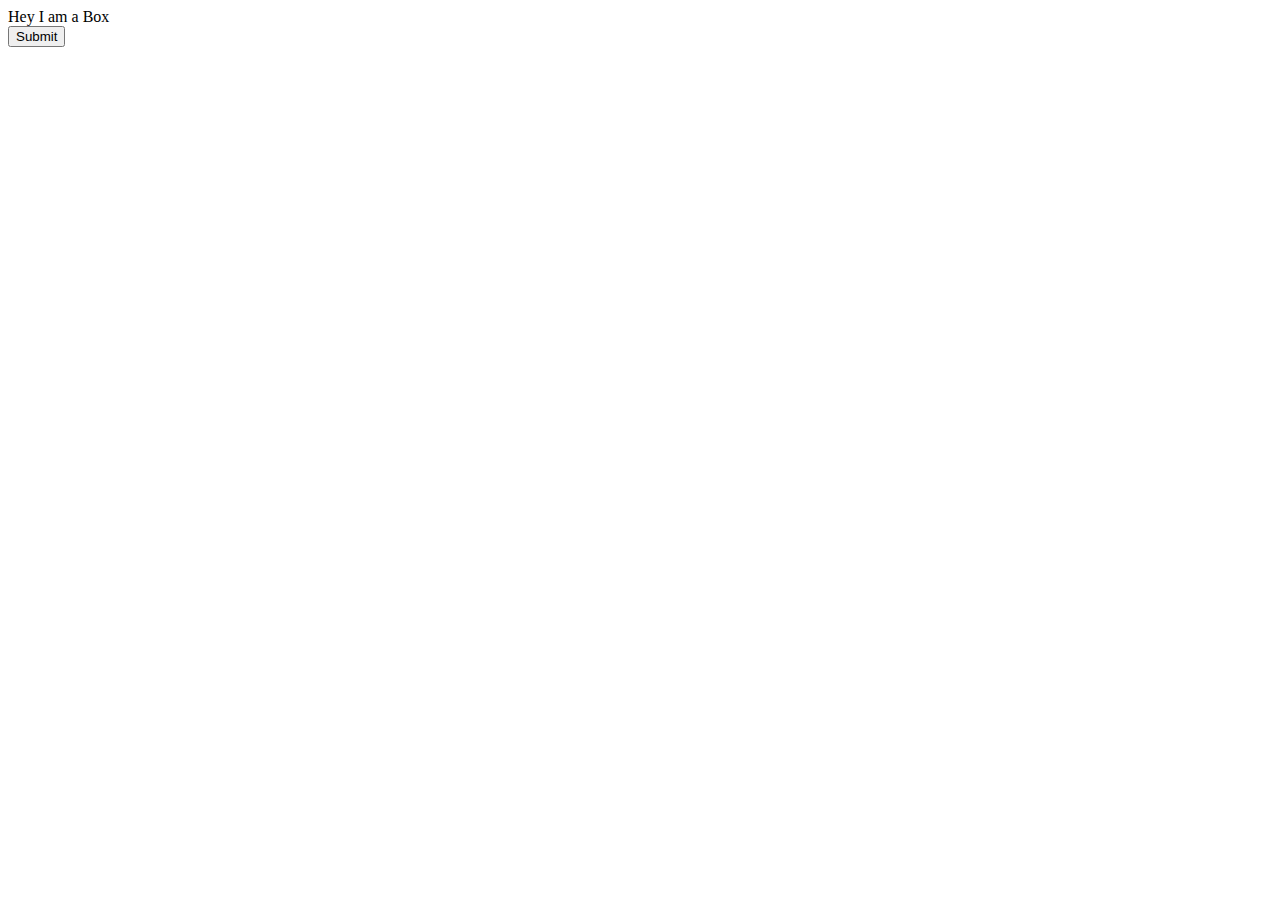
<file: basics/lec54/index.html>
<!DOCTYPE html>
<html lang="en">

<head>
    <meta charset="UTF-8">
    <meta name="viewport" content="width=device-width, initial-scale=1.0">
    <title>JavaScript Introduction</title>
</head>

<body>
    <div class="box">
        Hey I am a Box
    </div>
    <button>Submit</button>
    <!-- <script>
        alert("Hi, have a good day!");
   </script> -->

    <script src="script.js"></script>
</body>

</html>
</file>
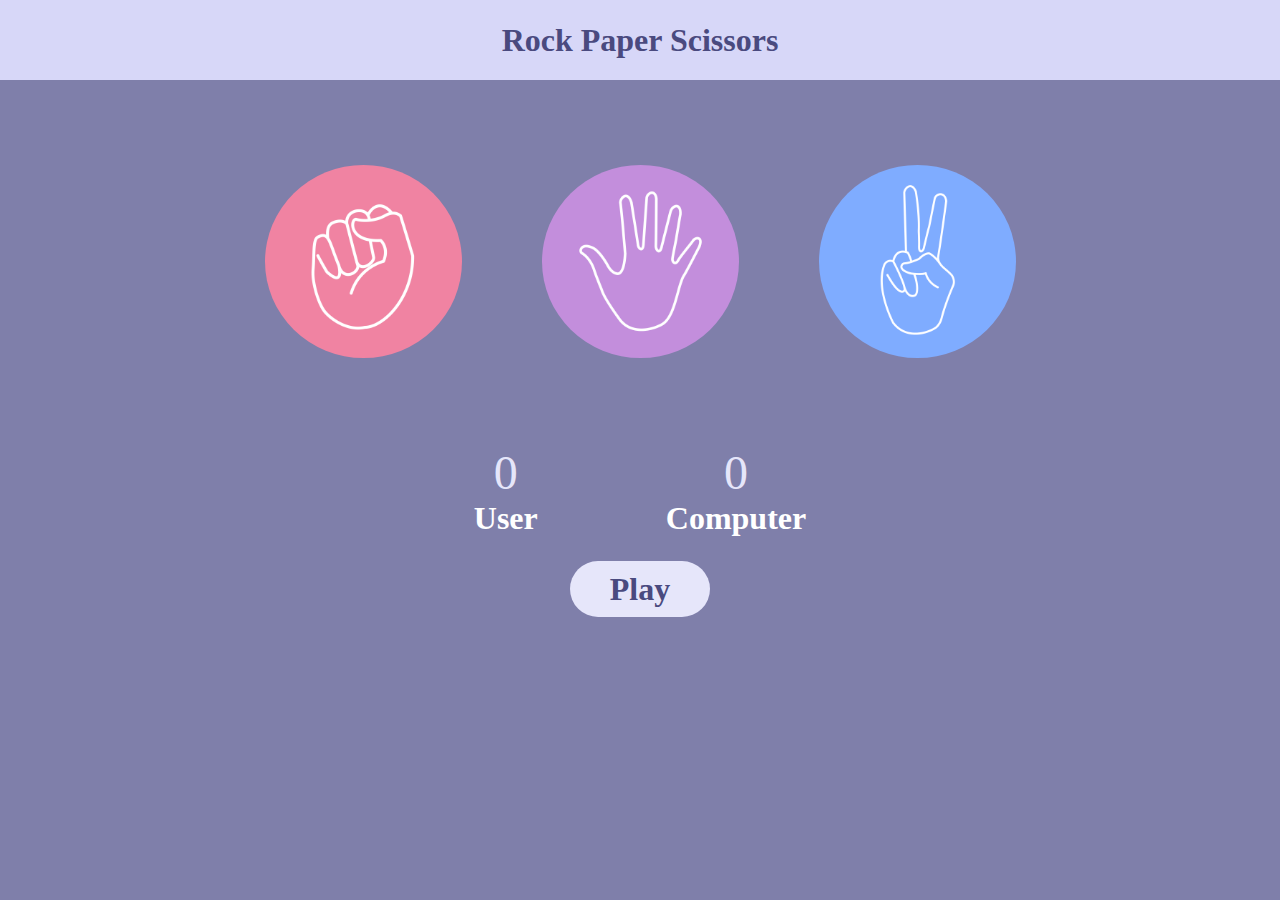
<file: Projects/Rock_Paper_Scissor/index.html>
<!DOCTYPE html>
<html lang="en">
<head>
    <meta charset="UTF-8">
    <meta name="viewport" content="width=device-width, initial-scale=1.0">
    <title>Rock Paper Scissors</title>
    <link rel="stylesheet" href="style.css">
</head>
<body>
    <h1><b>Rock Paper Scissors</b></h1>

    <div class="choices">
        <div class="choice" id="Rock">
            <img src="images/rock.png" alt="rock">
        </div>
        <div class="choice" id="Paper">
            <img src="images/paper.png" alt="paper">
        </div>
        <div class="choice" id="Scissors">
            <img src="images/scissors.png" alt="scissor">
        </div>
    </div>

    <div class="Score_Board">
        <div class="score">
            <p id="user_score">0</p>
            <p>User</p>
        </div>
        <div class="score">
            <p id="comp_score">0</p>
            <p>Computer</p>
        </div>
    </div>

    <div class="message">
        <p id="msg">
            Play
        </p>
    </div>

    <script src="script.js"></script>
</body>
</html>
</file>
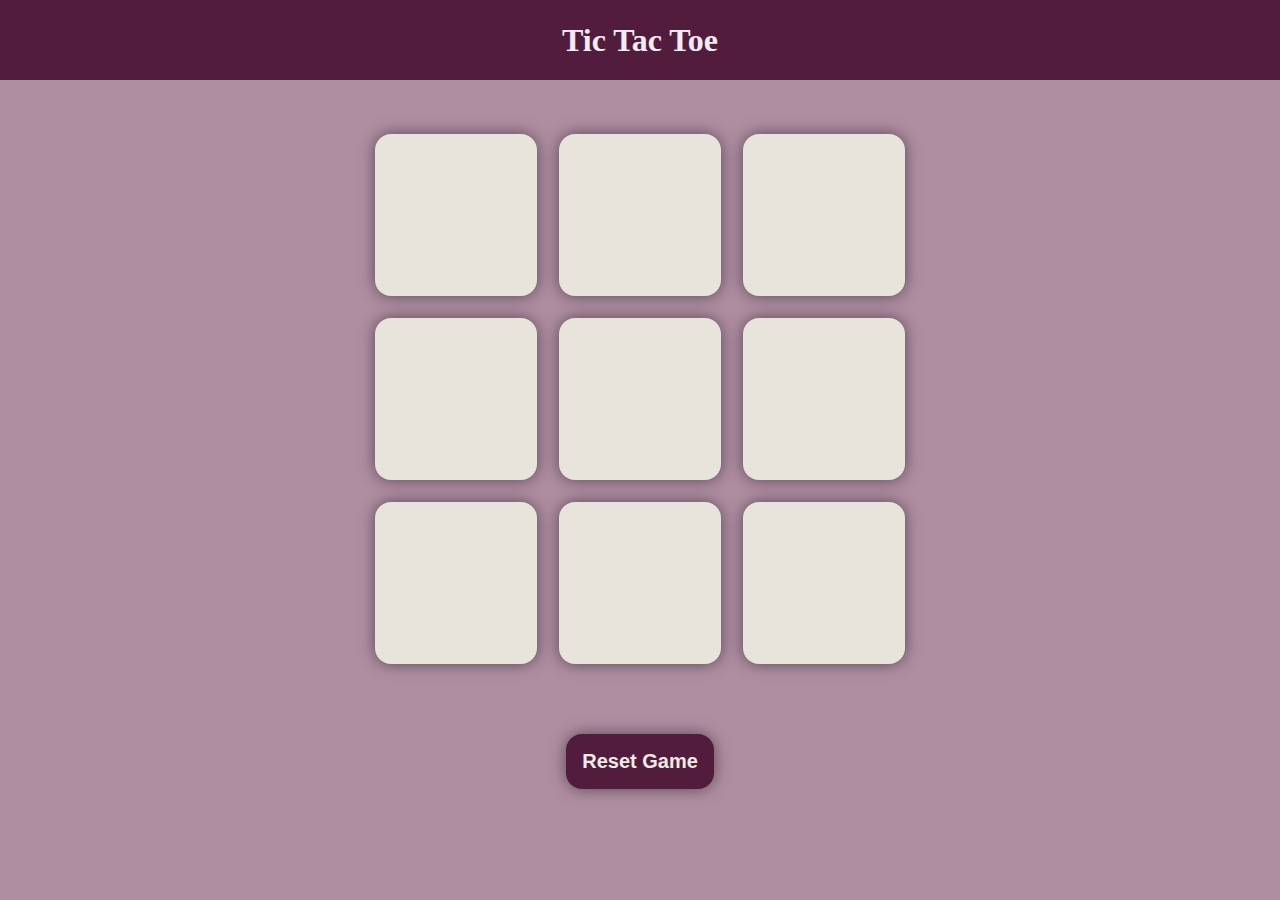
<file: Projects/Tic Tac Toe/index.html>
<!DOCTYPE html>
<html lang="en">

<head>
    <meta charset="UTF-8">
    <meta name="viewport" content="width=device-width, initial-scale=1.0">
    <title>Tic Tac Toe Game</title>
    <link rel="stylesheet" href="style.css">
</head>

<body>
    <main>
        <h1>Tic Tac Toe</h1>
        <div class="winner hide">
            <p id="winMsg">Winner</p>
            <button id="newGame">New Game</button>
        </div>
        <div class="container">
            <div class="game">
                <button class="box"></button>
                <button class="box"></button>
                <button class="box"></button>
                <button class="box"></button>
                <button class="box"></button>
                <button class="box"></button>
                <button class="box"></button>
                <button class="box"></button>
                <button class="box"></button>
            </div>
        </div>
        <button id="reset">Reset Game</button>
    </main>

    <script src="script.js"></script>
</body>

</html>
</file>
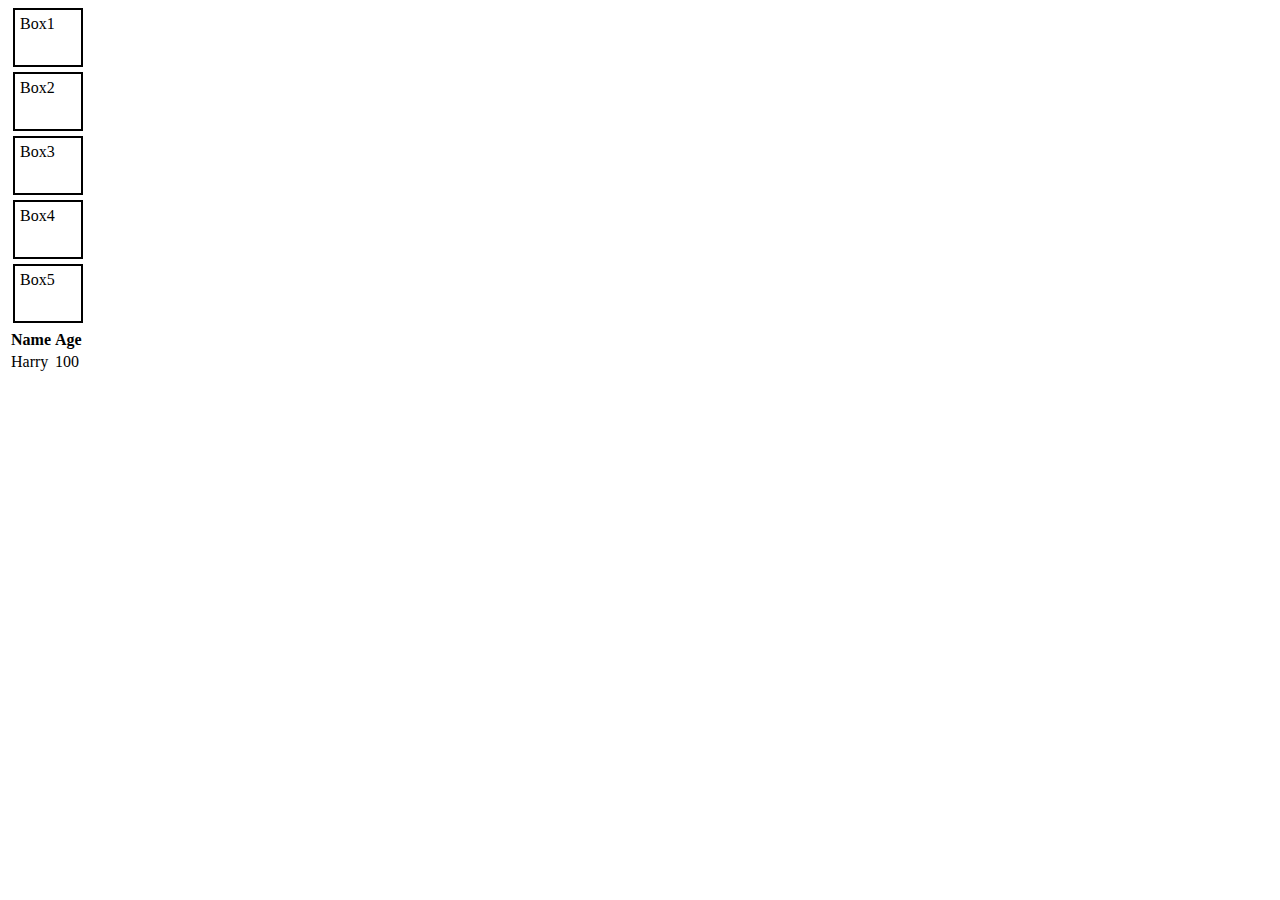
<file: DOM/lec67_sibling_children.html>
<!DOCTYPE html>
<html lang="en">
<head>
    <meta charset="UTF-8">
    <meta name="viewport" content="width=device-width, initial-scale=1.0">
    <title>Document</title>
    <style>
        .box{
            height: 45px;
            width: 56px;
            border: 2px solid black;
            margin: 5px;
            padding: 5px;
        }
    </style>
</head>
<body>
    <div class="container">
        <!-- this is me  -->
        <div class="box">Box1</div>
        <div class="box">Box2</div>
        <div class="box">Box3</div>
        <div class="box">Box4</div>
        <div class="box">Box5</div>
    </div>
    
    <table>
        <tr>
          <th>Name</th>
          <th>Age</th>
        </tr>
        <tr>
          <td>Harry</td>
          <td>100</td>
        </tr>
      </table>
      
    <!-- <script src="script.js"></script> -->
    <script>
        console.log("Hello world")

        document.body.firstElementChild 
        document.body.firstElementChild.childNodes 
        document.body.firstElementChild.children

    </script>
</body>
</html>
</file>
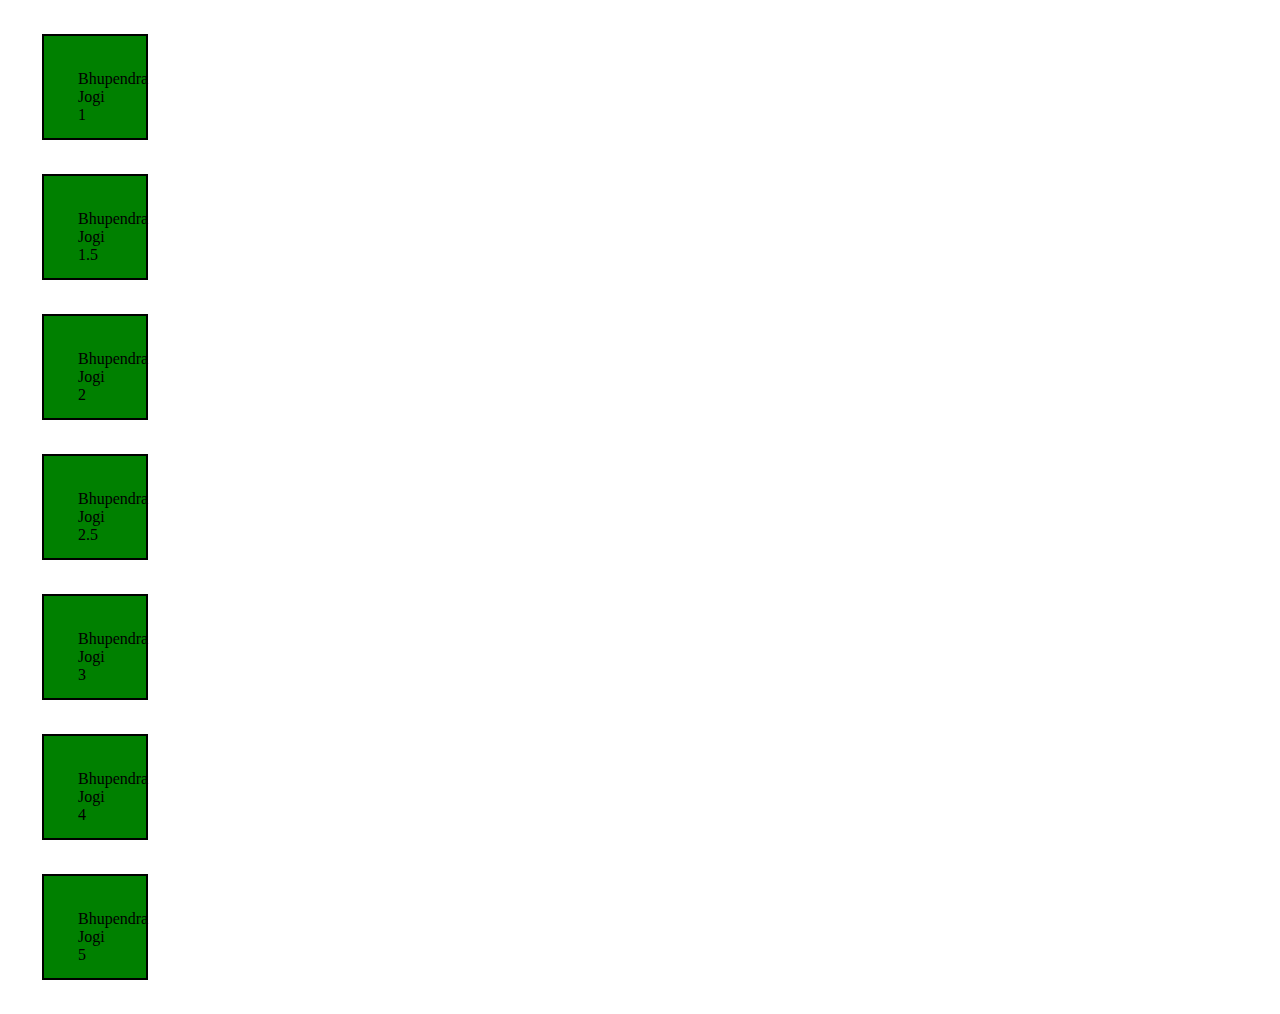
<file: DOM/lec68_selectionBy_ID.html>
<!DOCTYPE html>
<html lang="en">

<head>
    <meta charset="UTF-8">
    <meta name="viewport" content="width=device-width, initial-scale=1.0">
    <title>Document</title>
    <style>
        .box {
            height: 34px;
            width: 34px;
            margin: 34px;
            padding: 34px;
            border: 2px solid black;
        }
    </style>
</head>

<body>
    <div class="container">
        <div class="box">Bhupendra Jogi 1 </div>
        <div class="box">Bhupendra Jogi 1.5 </div>
        <div class="box">Bhupendra Jogi 2</div>
        <div id="redbox" class="box">Bhupendra Jogi 2.5</div>
        <div class="box">Bhupendra Jogi 3</div>
        <div class="box">Bhupendra Jogi 4</div>
        <div class="box">Bhupendra Jogi 5</div>
    </div>

    <script>
        console.log("Harry")

        // let boxes = document.getElementsByClassName("box")
        // console.log(boxes)

        // boxes[2].style.backgroundColor = "red"

        // document.getElementById("redbox").style.backgroundColor = "red"

        // document.querySelector(".box").style.backgroundColor = "green";

        document.querySelectorAll(".box").forEach(e => {
            e.style.backgroundColor = "green";
        }) 
    </script>
</body>

</html>
</file>
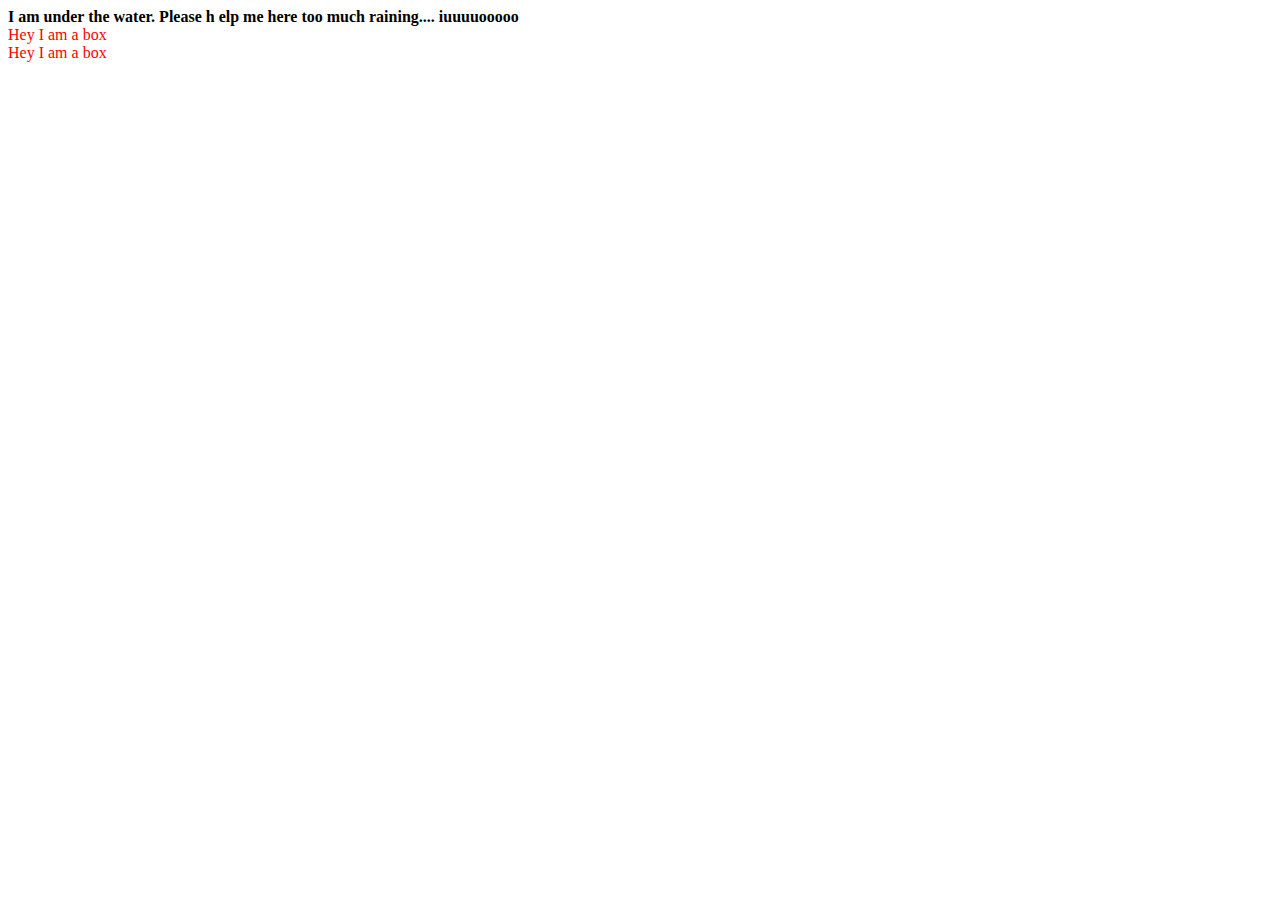
<file: DOM/lec71_inserting_removing_ele.html>
<!DOCTYPE html>
<html lang="en">

<head>
    <meta charset="UTF-8">
    <meta name="viewport" content="width=device-width, initial-scale=1.0">
    <title>Document</title>
    <style>
        .red{
            color: red;
        }
    </style>
</head>

<body>
    <div class="container red bg-green">
        <div class="box" style="display: flex;" data-createdby="harry" data-conceptby="rohan" >Hey I am a box</div>
        <div class="box">Hey I am a box</div>
        <script>
            // let div = document.createElement("div");
            // div.innerHTML = "I have been inserted"
            // div.setAttribute("class", "created");
            // document.querySelector(".container").before(div);
            let cont = document.querySelector(".container")
            cont.insertAdjacentHTML("beforebegin", "<b> I am under the water. Please h elp me here too much raining.... iuuuuooooo</b>")
            // many other elements in notes like classList.add, remove, toggle etc
        </script>
    </div>
</body>

</html>
</file>
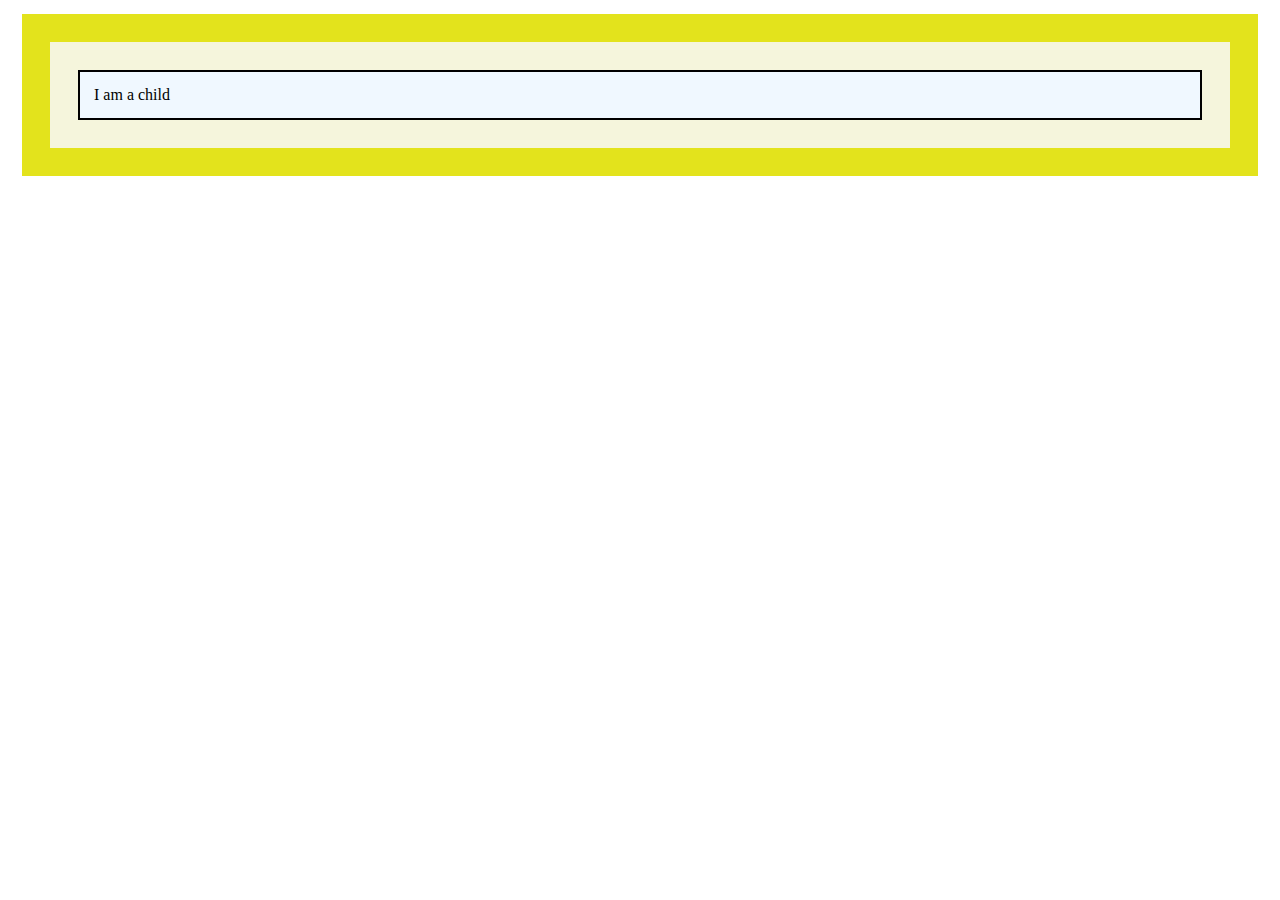
<file: lec74_Events/lec74_eventBubbling.html>
<!DOCTYPE html>
<html lang="en">

<head>
    <meta charset="UTF-8">
    <meta name="viewport" content="width=device-width, initial-scale=1.0">
    <title>Event bubbling</title>
    <style>
        .child {
            background-color: aliceblue;
            border: 2px solid black;
            padding: 14px;
            margin: 14px;
            cursor: pointer;
        }

        .childContainer {
            background-color: beige;
            padding: 14px;
            margin: 14px;
        }

        .container {
            background-color: rgb(227, 227, 28);
            padding: 14px;
            margin: 14px;
        }
    </style>
</head>

<body>
    <div class="container">
        <section class="childContainer">
            <div class="child">
                I am a child
            </div>
        </section>
    </div>
    <script>
        document.querySelector(".child").addEventListener("click", (e) => {
            e.stopPropagation()
            alert("Child Was clicked")
        })

        document.querySelector(".childContainer").addEventListener("click", (e) => {
            e.stopPropagation()
            alert("childContainer Was clicked")
        })

        document.querySelector(".container").addEventListener("click", (e) => {
            alert("container Was clicked")
        })

        function getRandomColor() {
            let val1 = Math.ceil(0 + Math.random() * 255);
            let val2 = Math.ceil(0 + Math.random() * 255);
            let val3 = Math.ceil(0 + Math.random() * 255);
            return `rgb(${val1}, ${val2}, ${val3})`
        }
        // continuous change
        // let a = setInterval(() => {
        //     document.querySelector(".childContainer").style.background = getRandomColor();
        // }, 1000);
        // console.log(a)

        // only for one change after that many sec
        let a = setTimeout(() => {
            document.querySelector(".childContainer").style.background = getRandomColor();
        }, 1000);
        console.log(a)


    </script>
</body>

</html>
</file>
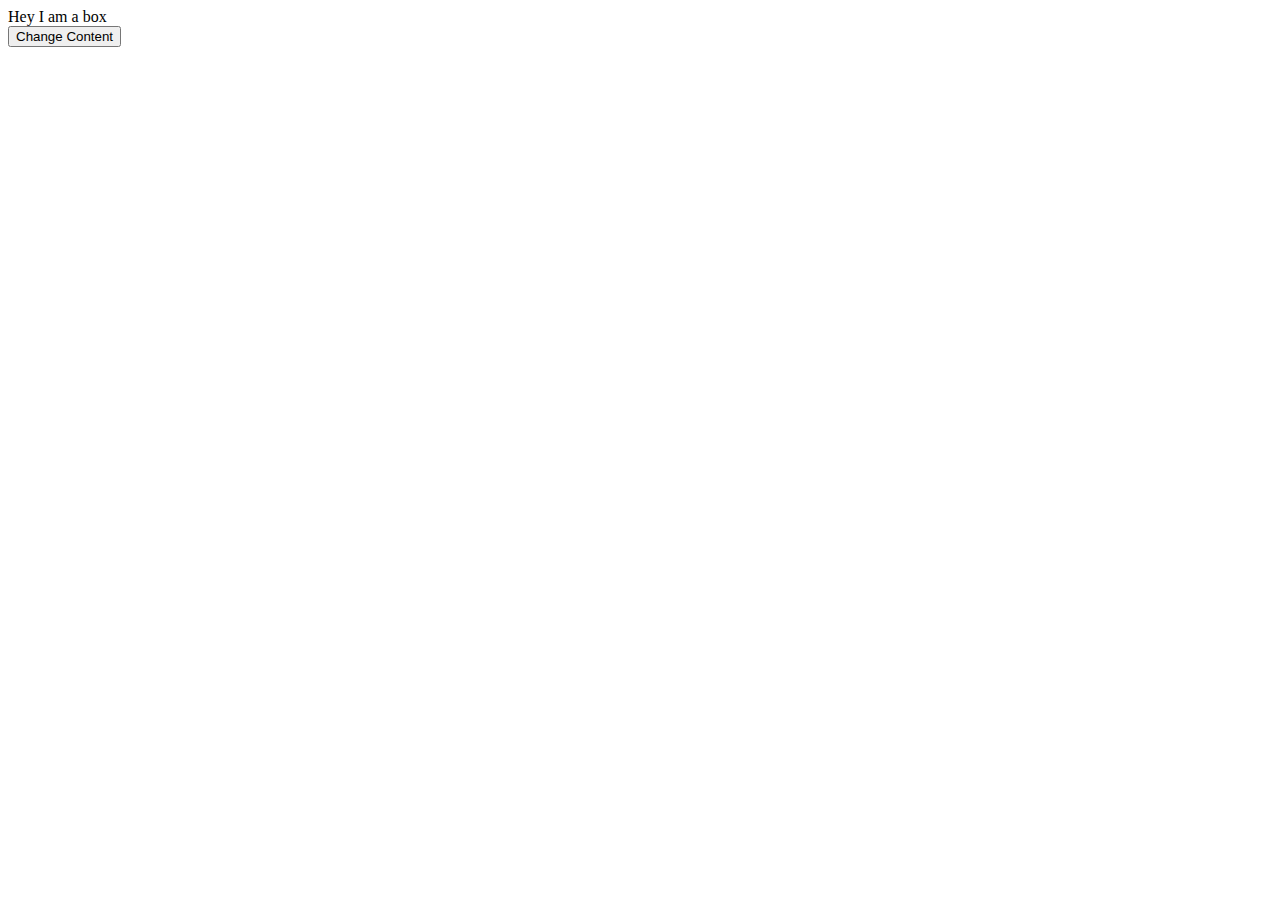
<file: lec74_Events/lec74_Events.html>
<!DOCTYPE html>
<html lang="en">

<head>
    <meta charset="UTF-8">
    <meta name="viewport" content="width=device-width, initial-scale=1.0">
    <title>Document</title>
</head>

<body>
    <div class="container">
        <div class="box">Hey I am a box</div>
    </div>
    <button id="btn">Change Content</button>
    <script>
        let button = document.getElementById("btn")
        // List of all mouse events 
        // https://developer.mozilla.org/en-US/docs/Web/API/Element#mouse_events


        button.addEventListener("dblclick", () => {
            document.querySelector(".box").innerHTML = "<b>Yayy you were clicked</b> Enjoy your click!"
        })

        button.addEventListener("contextmenu", () => {
            alert("Dont hack us by Right click Please")
        })

        document.addEventListener("keydown", (e) => {
            console.log(e, e.key, e.keyCode)
        })
    </script>
</body>

</html>
</file>
<file: Projects/Rock_Paper_Scissor/style.css>
* {
    margin: 0;
    padding: 0;
}

body {
    background-color: rgb(127, 127, 170);
}

h1 {
    text-align: center;
    color: rgb(74, 74, 127);
    background-color: rgb(215, 215, 248);
    /* padding: 20px 0 20px 0px; */
    height: 5rem;
    line-height: 5rem;
}

.choices {
    margin-top: 5rem;
    display: flex;
    justify-content: center;
    align-items: center;
    gap: 70px;
}

.choice {
    display: flex;
    justify-content: center;
    align-items: center;
    width: 207px;
    height: 203px;
    border-radius: 50%;
}

.choice:hover {
    opacity: 0.8;
    background-color: lavender;
    border-radius: 50%;
    cursor: pointer;
}

img {
    width: 197px;
    height: 193px;
    border-radius: 50%;
    object-fit: cover;
}

.Score_Board {
    margin-top: 3rem;
    text-align: center;
    display: flex;
    justify-content: center;
    align-items: center;
    height: 10rem;
    font-size: 2rem;
    gap: 8rem;
}

.score{
    color: white;
    font-weight: bold;
}

#user_score, #comp_score{
    font-size: 3rem;
    font-weight: 500;
    color: lavender;
}

.message{
    text-align: center;
}

#msg{
    background-color: lavender;
    color: rgb(74, 74, 127);
    font-size: 2rem;
    font-weight: bolder;
    display: inline;
    padding: 10px 40px;
    border-radius: 40px;
}
</file>
<file: Projects/Tic Tac Toe/style.css>
* {
    margin: 0;
    padding: 0;
}

body {
    background-color: #B08EA2;
    text-align: center;
    color: #F3EAF4;
}

h1 {
    background-color: #521d3c;
    font-weight: bold;
    height: 5rem;
    line-height: 5rem;
}

.container {
    height: 70vh;
    display: flex;
    justify-content: center;
    align-items: center;
}

.game {
    height: 58vmin;
    width: 70vmin;
    display: flex;
    flex-wrap: wrap;
    justify-content: center;
    align-items: center;
    gap: 22px;
}

.box {
    height: 18vmin;
    width: 18vmin;
    border: none;
    border-radius: 1rem;
    box-shadow: 0 0 1rem rgba(0, 0, 0, 0.5);
    font-size: 10vmin;
    background-color: #e7e4db;
    color: #521d3c;
    cursor: pointer;
}

.winner {
    height: 90vh;
    color: #edebe3;
    font-size: 10vmin;
    display: flex;
    justify-content: center;
    align-items: center;
    flex-direction: column;
    gap: 2rem;
}

.hide {
    display: none;
}

#reset{
    margin-top: 1.5rem;
    padding: 1rem;
    font-size: 1.25rem;
    font-weight: bold;
    background-color: #521d3c;
    color: #edebe3;
    border: none;
    border-radius: 1rem;
    box-shadow: 0 0 1rem rgba(0, 0, 0, 0.5);
}

#newGame{
    margin-top: 1.5rem;
    padding: 1rem;
    font-size: 1.25rem;
    font-weight: bold;
    background-color: #521d3c;
    color: #edebe3;
    border: none;
    border-radius: 1rem;
    box-shadow: 0 0 1rem rgba(0, 0, 0, 0.5); 
}
</file>
